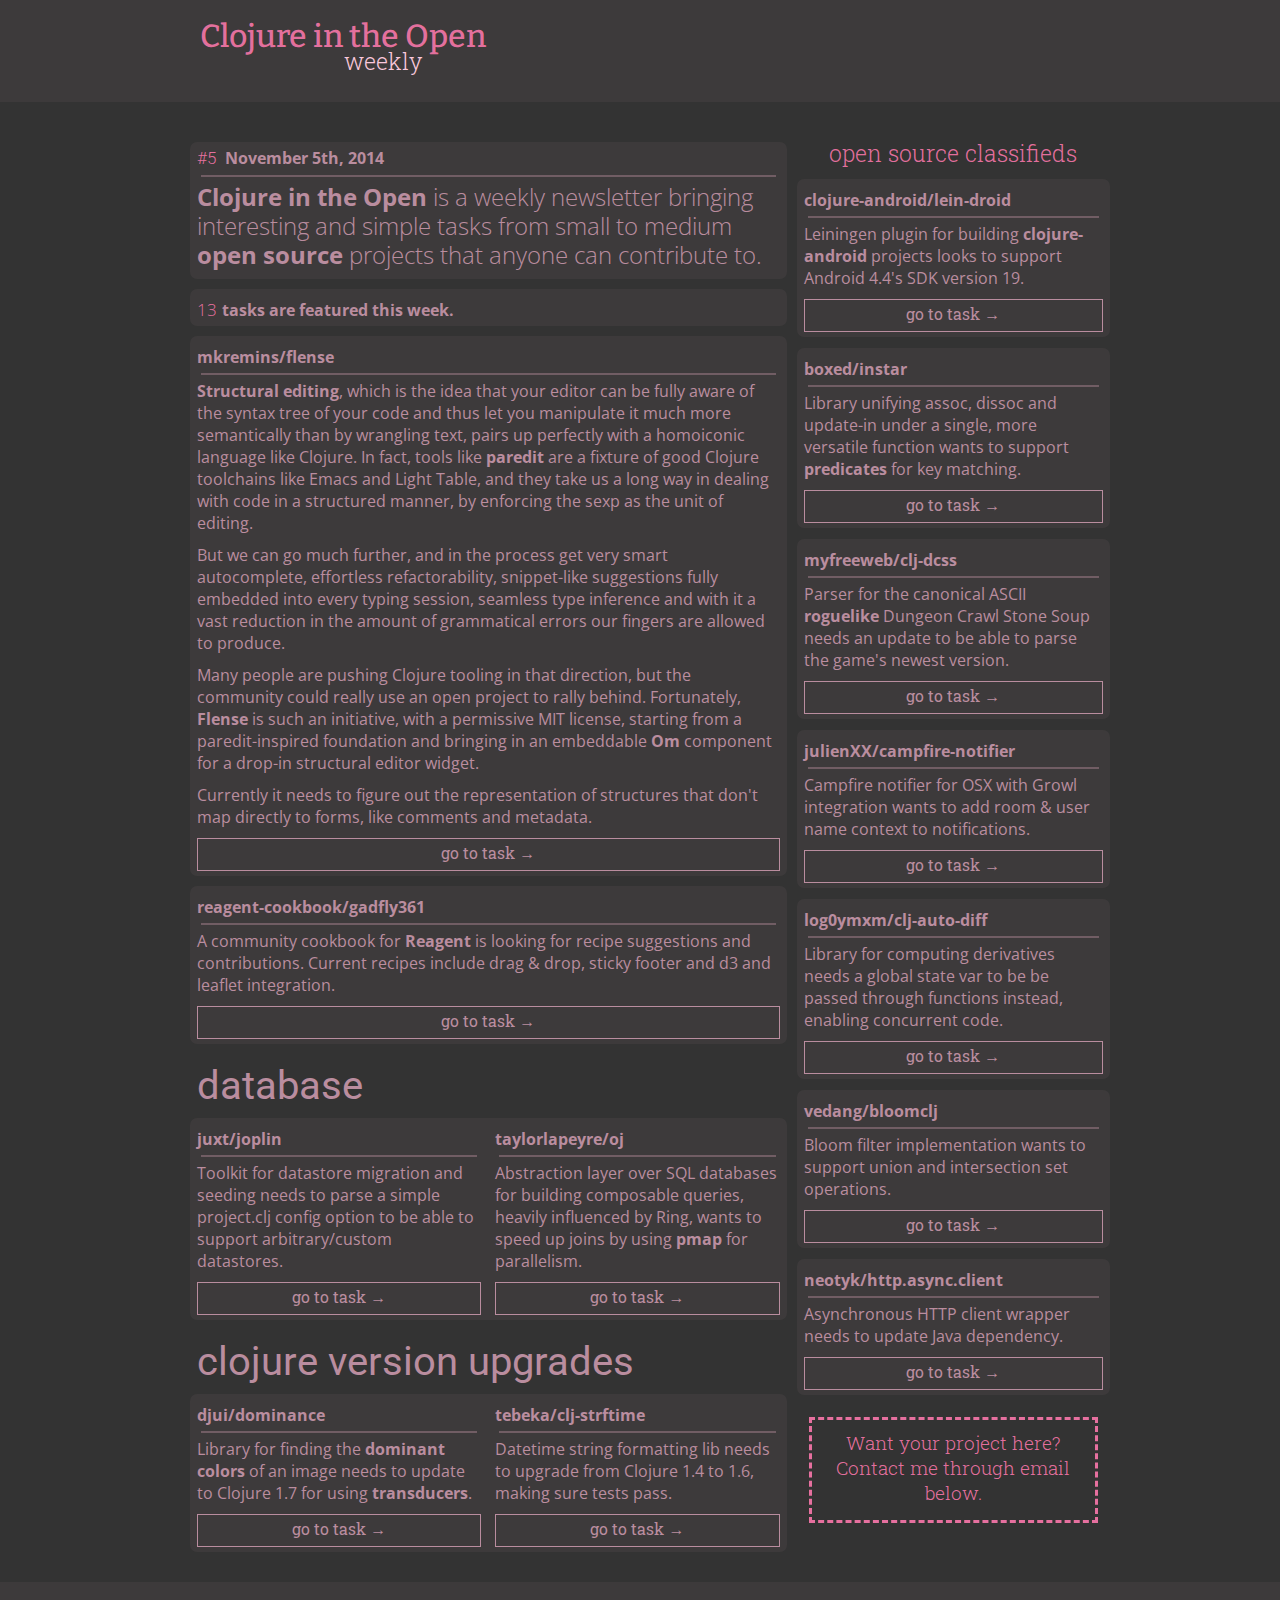
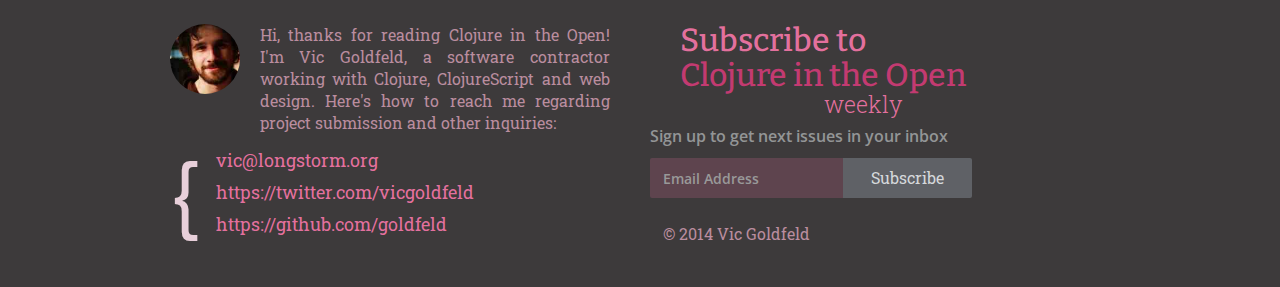
<file: weekly/cito/5/index.html>
<!DOCTYPE html>
<!-- saved from url=(0023)http://localhost:3000/5 -->
<html data-wf-page="543293d450bc361265fc37d3" data-wf-site="542f1b15fcacab585b73924a" class="w-mod-js w-mod-no-touch w-mod-video w-mod-no-ios wf-bitter-i4-active wf-ptsans-i4-active wf-ptsans-n7-active wf-ptsans-i7-active wf-inconsolata-n4-active wf-inconsolata-i4-active wf-inconsolata-n7-active wf-inconsolata-i7-active wf-roboto-n3-active wf-roboto-n4-active wf-roboto-n5-active wf-robotocondensed-n3-active wf-robotocondensed-n4-active wf-robotocondensed-n7-active wf-robotoslab-n3-active wf-robotoslab-n4-active wf-robotoslab-n7-active wf-arbutusslab-n4-active wf-opensans-n3-active wf-opensans-i3-active wf-opensans-n4-active wf-opensans-i4-active wf-opensans-n6-active wf-opensans-i6-active wf-opensans-n7-active wf-opensans-i7-active wf-opensans-n8-active wf-opensans-i8-active wf-bitter-n4-active wf-bitter-n7-active wf-ptsans-n4-active wf-active"><head><meta http-equiv="Content-Type" content="text/html; charset=UTF-8">
  <meta charset="utf-8">
  <title>Clojure in the Open - Simple tasks from open source projects</title>
  <meta content="Clojure in the Open is a weekly newsletter designed to feature simple tasks from small to medium open source projects." name="description">
  <meta content="clj cljs clojure open source collaboration contribution contributing project projects simple task tasks " name="keywords">
  <meta content="width=device-width, initial-scale=1" name="viewport">
  <meta content="Webflow" name="generator">
  <link href="./cito_files/normalize.css" type="text/css" rel="stylesheet">
  <link href="./cito_files/webflow.css" type="text/css" rel="stylesheet">
  <link href="./cito_files/cito.webflow.css" type="text/css" rel="stylesheet">
  <script src="./cito_files/ga.js"></script><script src="./cito_files/webfont.js"></script>
  <link rel="stylesheet" href="http://fonts.googleapis.com/css?family=Open+Sans:300,300italic,400,400italic,600,600italic,700,700italic,800,800italic%7CBitter:400,700,400italic%7CPT+Sans:400,400italic,700,700italic%7CInconsolata:400,400italic,700,700italic%7CRoboto:300,regular,500%7CRoboto+Condensed:300,regular,700%7CRoboto+Slab:300,regular,700%7CArbutus+Slab:regular"><script>
    WebFont.load({
      google: {
        families: ["Open Sans:300,300italic,400,400italic,600,600italic,700,700italic,800,800italic","Bitter:400,700,400italic","PT Sans:400,400italic,700,700italic","Inconsolata:400,400italic,700,700italic","Roboto:300,regular,500","Roboto Condensed:300,regular,700","Roboto Slab:300,regular,700","Arbutus Slab:regular"]
      }
    });
  </script>
  <script src="./cito_files/modernizr.js" type="text/javascript"></script>
  <link href="http://localhost:3000/images/New%20icon.ico" type="image/x-icon" rel="shortcut icon">
  <link href="http://localhost:3000/images/metric-webclip.png" rel="apple-touch-icon">
  <script type="text/javascript">
    var _gaq = _gaq || [];
    _gaq.push(['_setAccount', 'UA-55436064-1'], ['_trackPageview']);
    (function() {
      var ga = document.createElement('script');
      ga.src = ('https:' == document.location.protocol ? 'https://ssl' : 'http://www') + '.google-analytics.com/ga.js';
      var s = document.getElementsByTagName('script')[0]; s.parentNode.insertBefore(ga, s);
    })();
  </script>
</head>
<body>
  <div class="cito-header">
    <div data-contain="1" data-duration="400" data-animation="default" data-collapse="medium" class="w-nav cito-navbar">
      <div class="w-container">
        <a href="http://localhost:3000/5#" class="w-nav-brand">
          </a><div class="w-clearfix title-wrapper">
            <div class="logo-text">Clojure in the Open</div>
            <div class="weekly-subtitle">weekly</div>
          </div>
        
      </div>
    <div class="w-nav-overlay" data-wf-ignore=""></div></div>
  </div>
  <div class="cito-main">
    <div class="w-row">
      <div class="w-col w-col-8 show-column">
        <div class="main-segment">
          <div id="issue-no" class="tasks-this-week-n">#5</div>
          <div class="issue-date">November 5th, 2014</div>
          <div class="w-container source-show-line-w">
            <div class="source-show-line"></div>
          </div>
          <p class="task-para intro-para"><strong>Clojure in the Open</strong> is a weekly newsletter bringing interesting and simple tasks from small to medium <strong>open source</strong> projects that anyone can contribute to.</p>
        </div>
        <div class="main-segment">
          <div class="task-header"><span id="task-n" class="tasks-this-week-n">13</span>&nbsp;tasks are featured this week.</div>
        </div>
        <div class="main-segment content-segment"><div class="task-inner">
              <div class="task-header">mkremins/flense</div>
              <div class="w-container source-show-line-w">
                <div class="source-show-line"></div>
              </div>
              <p class="task-para"></p><p><strong>Structural editing</strong>, which is the idea that your editor can be fully aware of the syntax tree of your code and thus let you manipulate it much more semantically than by wrangling text, pairs up perfectly with a homoiconic language like Clojure. In fact, tools like <strong>paredit</strong> are a fixture of good Clojure toolchains like Emacs and Light Table, and they take us a long way in dealing with code in a structured manner, by enforcing the sexp as the unit of editing.</p><p></p><p class="task-para"></p><p>But we can go much further, and in the process get very smart autocomplete, effortless refactorability, snippet-like suggestions fully embedded into every typing session, seamless type inference and with it a vast reduction in the amount of grammatical errors our fingers are allowed to produce.</p><p></p><p class="task-para"></p><p>Many people are pushing Clojure tooling in that direction, but the community could really use an open project to rally behind. Fortunately, <strong>Flense</strong> is such an initiative, with a permissive MIT license, starting from a paredit-inspired foundation and bringing in an embeddable <strong>Om</strong> component for a drop-in structural editor widget.</p><p></p><p class="task-para"></p><p>Currently it needs to figure out the representation of structures that don't map directly to forms, like comments and metadata.</p><p></p>
              <div onclick="window.location = &#39;https://github.com/mkremins/flense/issues/38&#39;" style="cursor: pointer;" class="go-to-task">
                <div class="go-to-task-text">go to task&nbsp;→</div>
              </div>
              
              </div></div><div class="main-segment content-segment"><div class="task-inner">
              <div class="task-header">reagent-cookbook/gadfly361</div>
              <div class="w-container source-show-line-w">
                <div class="source-show-line"></div>
              </div>
              <p class="task-para"></p><p>A community cookbook for <strong>Reagent</strong> is looking for recipe suggestions and contributions. Current recipes include drag &amp; drop, sticky footer and d3 and leaflet integration.</p><p></p>
              <div onclick="window.location = &#39;https://github.com/gadfly361/reagent-cookbook/issues/1&#39;" style="cursor: pointer;" class="go-to-task">
                <div class="go-to-task-text">go to task&nbsp;→</div>
              </div>
              
              </div></div><div class="main-segment-title main-segment content-segment"><h1 class="close-subtitle-heading">database</h1></div><div class="main-segment main-segment-pair content-segment"><div class="w-row">
            <div class="w-col w-col-6">
              <div class="task-container-half task-container-first-half"><div class="task-inner">
              <div class="task-header">juxt/joplin</div>
              <div class="w-container source-show-line-w">
                <div class="source-show-line"></div>
              </div>
              <p class="task-para"></p><p>Toolkit for datastore migration and seeding needs to parse a simple project.clj config option to be able to support arbitrary/custom datastores.</p><p></p>
              <div onclick="window.location = &#39;https://github.com/juxt/joplin/issues/9&#39;" style="cursor: pointer;" class="go-to-task">
                <div class="go-to-task-text">go to task&nbsp;→</div>
              </div>
              
              </div></div>
            </div>
            <div class="w-col w-col-6">
              <div class="task-container-half task-container-second-half"><div class="task-inner">
              <div class="task-header">taylorlapeyre/oj</div>
              <div class="w-container source-show-line-w">
                <div class="source-show-line"></div>
              </div>
              <p class="task-para"></p><p>Abstraction layer over SQL databases for building composable queries, heavily influenced by Ring, wants to speed up joins by using <strong>pmap</strong> for parallelism.</p><p></p>
              <div onclick="window.location = &#39;https://github.com/taylorlapeyre/oj/issues/3&#39;" style="cursor: pointer;" class="go-to-task">
                <div class="go-to-task-text">go to task&nbsp;→</div>
              </div>
              
              </div></div>
            </div>
          </div></div><div class="main-segment-title main-segment content-segment"><h1 class="close-subtitle-heading">clojure version upgrades</h1></div><div class="main-segment main-segment-pair content-segment"><div class="w-row">
            <div class="w-col w-col-6">
              <div class="task-container-half task-container-first-half"><div class="task-inner">
              <div class="task-header">djui/dominance</div>
              <div class="w-container source-show-line-w">
                <div class="source-show-line"></div>
              </div>
              <p class="task-para"></p><p>Library for finding the <strong>dominant colors</strong> of an image needs to update to Clojure 1.7 for using <strong>transducers</strong>.</p><p></p>
              <div onclick="window.location = &#39;https://github.com/djui/dominance/issues/1&#39;" style="cursor: pointer;" class="go-to-task">
                <div class="go-to-task-text">go to task&nbsp;→</div>
              </div>
              
              </div></div>
            </div>
            <div class="w-col w-col-6">
              <div class="task-container-half task-container-second-half"><div class="task-inner">
              <div class="task-header">tebeka/clj-strftime</div>
              <div class="w-container source-show-line-w">
                <div class="source-show-line"></div>
              </div>
              <p class="task-para"></p><p>Datetime string formatting lib needs to upgrade from Clojure 1.4 to 1.6, making sure tests pass.</p><p></p>
              <div onclick="window.location = &#39;https://github.com/tebeka/clj-strftime/issues/1&#39;" style="cursor: pointer;" class="go-to-task">
                <div class="go-to-task-text">go to task&nbsp;→</div>
              </div>

              
              </div></div>
            </div>
          </div></div>
      </div>
      <div class="w-col w-col-4 feed-column">
        <div class="w-container classifieds">
          <div class="show-label"><span class="classifieds-header">open source classifieds</span>
          </div>
          <ul id="side-tasks" class="w-list-unstyled source-show-list left-list">
            <li class="task-container"><div class="task-inner">
              <div class="task-header">clojure-android/lein-droid</div>
              <div class="w-container source-show-line-w">
                <div class="source-show-line"></div>
              </div>
              <p class="task-para"></p><p>Leiningen plugin for building <strong>clojure-android</strong> projects looks to support Android 4.4's SDK version 19.</p><p></p>
              <div onclick="window.location = &#39;https://github.com/clojure-android/lein-droid/issues/104&#39;" style="cursor: pointer;" class="go-to-task">
                <div class="go-to-task-text">go to task&nbsp;→</div>
              </div>
              
              </div></li><li class="task-container"><div class="task-inner">
              <div class="task-header">boxed/instar</div>
              <div class="w-container source-show-line-w">
                <div class="source-show-line"></div>
              </div>
              <p class="task-para"></p><p>Library unifying assoc, dissoc and update-in under a single, more versatile function wants to support <strong>predicates</strong> for key matching.</p><p></p>
              <div onclick="window.location = &#39;https://github.com/boxed/instar/issues/4&#39;" style="cursor: pointer;" class="go-to-task">
                <div class="go-to-task-text">go to task&nbsp;→</div>
              </div>
              
              </div></li><li class="task-container"><div class="task-inner">
              <div class="task-header">myfreeweb/clj-dcss</div>
              <div class="w-container source-show-line-w">
                <div class="source-show-line"></div>
              </div>
              <p class="task-para"></p><p>Parser for the canonical ASCII <strong>roguelike</strong> Dungeon Crawl Stone Soup needs an update to be able to parse the game's newest version.</p><p></p>
              <div onclick="window.location = &#39;https://github.com/myfreeweb/clj-dcss/issues/1&#39;" style="cursor: pointer;" class="go-to-task">
                <div class="go-to-task-text">go to task&nbsp;→</div>
              </div>
              
              </div></li><li class="task-container"><div class="task-inner">
              <div class="task-header">julienXX/campfire-notifier</div>
              <div class="w-container source-show-line-w">
                <div class="source-show-line"></div>
              </div>
              <p class="task-para"></p><p>Campfire notifier for OSX with Growl integration wants to add room &amp; user name context to notifications.</p><p></p>
              <div onclick="window.location = &#39;https://github.com/julienXX/campfire-notifier/issues/2&#39;" style="cursor: pointer;" class="go-to-task">
                <div class="go-to-task-text">go to task&nbsp;→</div>
              </div>
              
              </div></li><li class="task-container"><div class="task-inner">
              <div class="task-header">log0ymxm/clj-auto-diff</div>
              <div class="w-container source-show-line-w">
                <div class="source-show-line"></div>
              </div>
              <p class="task-para"></p><p>Library for computing derivatives needs a global state var to be be passed through functions instead, enabling concurrent code.</p><p></p>
              <div onclick="window.location = &#39;https://github.com/log0ymxm/clj-auto-diff/issues/2&#39;" style="cursor: pointer;" class="go-to-task">
                <div class="go-to-task-text">go to task&nbsp;→</div>
              </div>
              
              </div></li><li class="task-container"><div class="task-inner">
              <div class="task-header">vedang/bloomclj</div>
              <div class="w-container source-show-line-w">
                <div class="source-show-line"></div>
              </div>
              <p class="task-para"></p><p>Bloom filter implementation wants to support union and intersection set operations.</p><p></p>
              <div onclick="window.location = &#39;https://github.com/vedang/bloomclj/issues/2&#39;" style="cursor: pointer;" class="go-to-task">
                <div class="go-to-task-text">go to task&nbsp;→</div>
              </div>
              
              </div></li><li class="task-container"><div class="task-inner">
              <div class="task-header">neotyk/http.async.client</div>
              <div class="w-container source-show-line-w">
                <div class="source-show-line"></div>
              </div>
              <p class="task-para"></p><p>Asynchronous HTTP client wrapper needs to update Java dependency.</p><p></p>
              <div onclick="window.location = &#39;https://github.com/neotyk/http.async.client/issues/54&#39;" style="cursor: pointer;" class="go-to-task">
                <div class="go-to-task-text">go to task&nbsp;→</div>
              </div>
              
              </div></li><li class="task-container shout-out-box">
              <div style="margin-top: 0px;" class="shout-out-text your-project">Want your project here? Contact me through email below.</div>
            </li>
            
            
            
            
            
            
            
            
            
            
          </ul>
        </div>
      </div>
    </div>
  </div>
  <div data-infinite="1" data-duration="500" data-animation="slide" class="w-slider slider">
    <div class="w-slider-mask">
      <div class="w-slide slide _1">
        <div class="w-container"></div>
      </div>
      <div class="w-slide slide _2">
        <div class="w-container"></div>
      </div>
      <div class="w-slide slide _3">
        <div class="w-container"></div>
      </div>
    </div>
    <div class="w-slider-arrow-left">
      <div class="w-icon-slider-left"></div>
    </div>
    <div class="w-slider-arrow-right">
      <div class="w-icon-slider-right"></div>
    </div>
    <div class="w-slider-nav w-round"></div>
  </div>
  <div class="section footer">
    <div class="w-container">
      <div class="w-row">
        <div class="w-col w-col-6">
          <div class="w-row">
            <div class="w-col w-col-2"><img alt="543249280282e4a60a036059_cito-profile-pic.jpg" src="./cito_files/cito-profile-pic.jpg" class="person">
            </div>
            <div class="w-col w-col-10">
              <div class="contact-info about-me">Hi, thanks for reading Clojure in the Open! I'm&nbsp;Vic Goldfeld, a software contractor working with Clojure, ClojureScript and web design. Here's how to reach me regarding project submission and other inquiries:</div>
            </div>
          </div>
          <div class="w-clearfix contact-block">
            <div class="source-show-grouper">{</div>
            <ul class="w-list-unstyled source-show-list source-show-nest">
              <li data-ix="new-interaction" class="contact-item-outer"><a href="mailto:vic@longstorm.org?subject=Clojure%20in%20the%20Open" class="task-project-link contact-info">vic@longstorm.org</a>
              </li>
              <li data-ix="new-interaction" class="contact-item-outer"><a href="https://twitter.com/vicgoldfeld" class="task-project-link contact-info">https://twitter.com/vicgoldfeld</a>
              </li>
              <li data-ix="new-interaction" class="contact-item-outer"><a href="https://github.com/goldfeld" class="task-project-link contact-info">https://github.com/goldfeld</a>
              </li>
            </ul>
          </div>
        </div>
        <div class="w-col w-col-6">
          <div class="w-clearfix title-wrapper footer-title-wrapper">
            <div class="logo-text footer">Subscribe to</div>
            <div class="logo-text footer-logo">Clojure in the Open</div>
            <div class="weekly-subtitle footer-logo">weekly</div>
          </div>
          <div class="footer-slogan">Sign up to get next issues in your inbox</div>
          <div class="w-form newsletter-form">
            <form action="http://leakmap.us9.list-manage.com/subscribe/post?u=51575f69926036c55430eaac3&amp;id=db0ae77894" data-name="Newsletter" name="wf-form-newsletter" id="wf-form-newsletter" class="w-clearfix">
              <input required="required" data-name="Email" name="email" placeholder="Email Address" type="email" id="email" class="w-input newsletter-field">
              <input wait="Wait..." data-wait="Wait..." value="Subscribe" type="submit" class="w-button newsletter-button">
            </form>
            <div class="w-form-done success-message">
              <p>Thank you! You’ll receive an email shortly.</p>
            </div>
            <div class="w-form-fail">
              <p>Oops! Something went wrong while submitting the form :(</p>
            </div>
          </div>
          <div class="contact-info">© 2014 Vic Goldfeld</div>
        </div>
      </div>
    </div>
  </div>
  <script src="./cito_files/jquery.min.js" type="text/javascript"></script>
  <script src="./cito_files/webflow.js" type="text/javascript"></script>
  <!--[if lte IE 9]><script src="https://cdnjs.cloudflare.com/ajax/libs/placeholders/3.0.2/placeholders.min.js"></script><![endif]-->


</body></html>
</file>
<file: weekly/cito/5/cito_files/webflow.css>
@font-face {
  font-family: 'webflow-icons';
  src: url([data-uri]) format('truetype'), url([data-uri]) format('woff');
  font-weight: normal;
  font-style: normal;
}
[class^="w-icon-"],
[class*=" w-icon-"] {
  font-family: 'webflow-icons';
  speak: none;
  font-style: normal;
  font-weight: normal;
  font-variant: normal;
  text-transform: none;
  line-height: 1;
  -webkit-font-smoothing: antialiased;
  -moz-osx-font-smoothing: grayscale;
}
.w-icon-slider-right:before {
  content: "\e600";
}
.w-icon-slider-left:before {
  content: "\e601";
}
.w-icon-nav-menu:before {
  content: "\e602";
}
.w-icon-arrow-down:before,
.w-icon-dropdown-toggle:before {
  content: "\e603";
}
* {
  -webkit-box-sizing: border-box;
  -moz-box-sizing: border-box;
  box-sizing: border-box;
}
html {
  height: 100%;
}
body {
  margin: 0;
  min-height: 100%;
  background-color: #fff;
  color: #333;
}
img {
  max-width: 100%;
  vertical-align: middle;
  display: inline-block;
}
html.w-mod-touch * {
  background-attachment: scroll !important;
}
a:focus {
  outline: 0;
}
.w-block {
  display: block;
}
.w-inline-block {
  max-width: 100%;
  display: inline-block;
}
.w-clearfix:before,
.w-clearfix:after {
  content: " ";
  display: table;
}
.w-clearfix:after {
  clear: both;
}
.w-hidden {
  display: none;
}
html[w-dynpage] [w-cloak] {
  color: transparent !important;
}
h1,
h2,
h3,
h4,
h5,
h6 {
  margin: 0;
}
p {
  margin: 0;
}
blockquote {
  margin: 0;
}
ul,
ol {
  margin-top: 0;
  margin-bottom: 0;
}
.w-list-unstyled {
  padding-left: 0;
  list-style: none;
}
.w-embed:before,
.w-embed:after {
  content: " ";
  display: table;
}
.w-embed:after {
  clear: both;
}
.w-video {
  width: 100%;
  position: relative;
  padding: 0;
}
.w-video iframe,
.w-video object,
.w-video embed {
  position: absolute;
  top: 0;
  left: 0;
  width: 100%;
  height: 100%;
}
fieldset {
  padding: 0;
  margin: 0;
  border: 0;
}
button,
html input[type="button"],
input[type="reset"],
input[type="submit"] {
  cursor: pointer;
  -webkit-appearance: button;
}
.w-form {
  margin: 0 0 15px;
}
.w-form-done {
  display: none;
  padding: 10px;
  background-color: #dddddd;
}
.w-form-fail {
  display: none;
  margin-top: 10px;
  padding: 10px;
  background-color: #ffdede;
}
label {
  display: block;
  margin-bottom: 5px;
  font-weight: bold;
}
.w-input,
.w-select {
  display: block;
  width: 100%;
  height: 38px;
  padding: 8px 12px;
  margin-bottom: 10px;
  font-size: 14px;
  line-height: 1.428571429;
  color: #555555;
  vertical-align: middle;
  background-color: #ffffff;
  border: 1px solid #cccccc;
}
.w-input:-moz-placeholder,
.w-select:-moz-placeholder {
  color: #999999;
}
.w-input::-moz-placeholder,
.w-select::-moz-placeholder {
  color: #999999;
  opacity: 1;
}
.w-input:-ms-input-placeholder,
.w-select:-ms-input-placeholder {
  color: #999999;
}
.w-input::-webkit-input-placeholder,
.w-select::-webkit-input-placeholder {
  color: #999999;
}
.w-input:focus,
.w-select:focus {
  border-color: rgba(82, 168, 236, 0.8);
  outline: 0;
}
.w-input[disabled],
.w-select[disabled],
.w-input[readonly],
.w-select[readonly],
fieldset[disabled] .w-input,
fieldset[disabled] .w-select {
  cursor: not-allowed;
  background-color: #eeeeee;
}
textarea.w-input,
textarea.w-select {
  height: auto;
}
.w-select[multiple] {
  height: auto;
}
.w-button {
  display: inline-block;
  padding: 12px;
  background-color: black;
  color: white;
  border: 0;
  line-height: inherit;
}
.w-form-label {
  display: inline-block;
  cursor: pointer;
  font-weight: normal;
  margin-bottom: 0px;
}
.w-checkbox,
.w-radio {
  display: block;
  margin-bottom: 5px;
  padding-left: 20px;
}
.w-checkbox:before,
.w-radio:before,
.w-checkbox:after,
.w-radio:after {
  content: " ";
  display: table;
}
.w-checkbox:after,
.w-radio:after {
  clear: both;
}
.w-checkbox-input,
.w-radio-input {
  margin: 4px 0 0;
  margin-top: 1px \9;
  line-height: normal;
  float: left;
  margin-left: -20px;
}
.w-radio-input {
  margin-top: 3px;
}
.w-container {
  margin-left: auto;
  margin-right: auto;
  max-width: 940px;
}
.w-container:before,
.w-container:after {
  content: " ";
  display: table;
}
.w-container:after {
  clear: both;
}
.w-container .w-row {
  margin-left: -10px;
  margin-right: -10px;
}
.w-row:before,
.w-row:after {
  content: " ";
  display: table;
}
.w-row:after {
  clear: both;
}
.w-row .w-row {
  margin-left: 0;
  margin-right: 0;
}
.w-col {
  position: relative;
  float: left;
  width: 100%;
  min-height: 1px;
  padding-left: 10px;
  padding-right: 10px;
}
.w-col .w-col {
  padding-left: 0;
  padding-right: 0;
}
.w-col-1 {
  width: 8.33333333%;
}
.w-col-2 {
  width: 16.66666667%;
}
.w-col-3 {
  width: 25%;
}
.w-col-4 {
  width: 33.33333333%;
}
.w-col-5 {
  width: 41.66666667%;
}
.w-col-6 {
  width: 50%;
}
.w-col-7 {
  width: 58.33333333%;
}
.w-col-8 {
  width: 66.66666667%;
}
.w-col-9 {
  width: 75%;
}
.w-col-10 {
  width: 83.33333333%;
}
.w-col-11 {
  width: 91.66666667%;
}
.w-col-12 {
  width: 100%;
}
.w-col-push-1 {
  left: 8.33333333%;
}
.w-col-push-2 {
  left: 16.66666667%;
}
.w-col-push-3 {
  left: 25%;
}
.w-col-push-4 {
  left: 33.33333333%;
}
.w-col-push-5 {
  left: 41.66666667%;
}
.w-col-push-6 {
  left: 50%;
}
.w-col-push-7 {
  left: 58.33333333%;
}
.w-col-push-8 {
  left: 66.66666667%;
}
.w-col-push-9 {
  left: 75%;
}
.w-col-push-10 {
  left: 83.33333333%;
}
.w-col-push-11 {
  left: 91.66666667%;
}
.w-col-pull-1 {
  right: 8.33333333%;
}
.w-col-pull-2 {
  right: 16.66666667%;
}
.w-col-pull-3 {
  right: 25%;
}
.w-col-pull-4 {
  right: 33.33333333%;
}
.w-col-pull-5 {
  right: 41.66666667%;
}
.w-col-pull-6 {
  right: 50%;
}
.w-col-pull-7 {
  right: 58.33333333%;
}
.w-col-pull-8 {
  right: 66.66666667%;
}
.w-col-pull-9 {
  right: 75%;
}
.w-col-pull-10 {
  right: 83.33333333%;
}
.w-col-pull-11 {
  right: 91.66666667%;
}
.w-col-offset-1 {
  margin-left: 8.33333333%;
}
.w-col-offset-2 {
  margin-left: 16.66666667%;
}
.w-col-offset-3 {
  margin-left: 25%;
}
.w-col-offset-4 {
  margin-left: 33.33333333%;
}
.w-col-offset-5 {
  margin-left: 41.66666667%;
}
.w-col-offset-6 {
  margin-left: 50%;
}
.w-col-offset-7 {
  margin-left: 58.33333333%;
}
.w-col-offset-8 {
  margin-left: 66.66666667%;
}
.w-col-offset-9 {
  margin-left: 75%;
}
.w-col-offset-10 {
  margin-left: 83.33333333%;
}
.w-col-offset-11 {
  margin-left: 91.66666667%;
}
.w-hidden-main {
  display: none !important;
}
@media screen and (max-width: 991px) {
  .w-container {
    max-width: 728px;
  }
  .w-hidden-main {
    display: inherit !important;
  }
  .w-hidden-medium {
    display: none !important;
  }
  .w-col-medium-1 {
    width: 8.33333333%;
  }
  .w-col-medium-2 {
    width: 16.66666667%;
  }
  .w-col-medium-3 {
    width: 25%;
  }
  .w-col-medium-4 {
    width: 33.33333333%;
  }
  .w-col-medium-5 {
    width: 41.66666667%;
  }
  .w-col-medium-6 {
    width: 50%;
  }
  .w-col-medium-7 {
    width: 58.33333333%;
  }
  .w-col-medium-8 {
    width: 66.66666667%;
  }
  .w-col-medium-9 {
    width: 75%;
  }
  .w-col-medium-10 {
    width: 83.33333333%;
  }
  .w-col-medium-11 {
    width: 91.66666667%;
  }
  .w-col-medium-12 {
    width: 100%;
  }
  .w-col-medium-push-1 {
    left: 8.33333333%;
  }
  .w-col-medium-push-2 {
    left: 16.66666667%;
  }
  .w-col-medium-push-3 {
    left: 25%;
  }
  .w-col-medium-push-4 {
    left: 33.33333333%;
  }
  .w-col-medium-push-5 {
    left: 41.66666667%;
  }
  .w-col-medium-push-6 {
    left: 50%;
  }
  .w-col-medium-push-7 {
    left: 58.33333333%;
  }
  .w-col-medium-push-8 {
    left: 66.66666667%;
  }
  .w-col-medium-push-9 {
    left: 75%;
  }
  .w-col-medium-push-10 {
    left: 83.33333333%;
  }
  .w-col-medium-push-11 {
    left: 91.66666667%;
  }
  .w-col-medium-pull-1 {
    right: 8.33333333%;
  }
  .w-col-medium-pull-2 {
    right: 16.66666667%;
  }
  .w-col-medium-pull-3 {
    right: 25%;
  }
  .w-col-medium-pull-4 {
    right: 33.33333333%;
  }
  .w-col-medium-pull-5 {
    right: 41.66666667%;
  }
  .w-col-medium-pull-6 {
    right: 50%;
  }
  .w-col-medium-pull-7 {
    right: 58.33333333%;
  }
  .w-col-medium-pull-8 {
    right: 66.66666667%;
  }
  .w-col-medium-pull-9 {
    right: 75%;
  }
  .w-col-medium-pull-10 {
    right: 83.33333333%;
  }
  .w-col-medium-pull-11 {
    right: 91.66666667%;
  }
  .w-col-medium-offset-1 {
    margin-left: 8.33333333%;
  }
  .w-col-medium-offset-2 {
    margin-left: 16.66666667%;
  }
  .w-col-medium-offset-3 {
    margin-left: 25%;
  }
  .w-col-medium-offset-4 {
    margin-left: 33.33333333%;
  }
  .w-col-medium-offset-5 {
    margin-left: 41.66666667%;
  }
  .w-col-medium-offset-6 {
    margin-left: 50%;
  }
  .w-col-medium-offset-7 {
    margin-left: 58.33333333%;
  }
  .w-col-medium-offset-8 {
    margin-left: 66.66666667%;
  }
  .w-col-medium-offset-9 {
    margin-left: 75%;
  }
  .w-col-medium-offset-10 {
    margin-left: 83.33333333%;
  }
  .w-col-medium-offset-11 {
    margin-left: 91.66666667%;
  }
  .w-col-stack {
    width: 100%;
    left: auto;
    right: auto;
  }
}
@media screen and (max-width: 767px) {
  .w-hidden-main {
    display: inherit !important;
  }
  .w-hidden-medium {
    display: inherit !important;
  }
  .w-hidden-small {
    display: none !important;
  }
  .w-row,
  .w-container .w-row {
    margin-left: 0;
    margin-right: 0;
  }
  .w-col {
    width: 100%;
    left: auto;
    right: auto;
  }
  .w-col-small-1 {
    width: 8.33333333%;
  }
  .w-col-small-2 {
    width: 16.66666667%;
  }
  .w-col-small-3 {
    width: 25%;
  }
  .w-col-small-4 {
    width: 33.33333333%;
  }
  .w-col-small-5 {
    width: 41.66666667%;
  }
  .w-col-small-6 {
    width: 50%;
  }
  .w-col-small-7 {
    width: 58.33333333%;
  }
  .w-col-small-8 {
    width: 66.66666667%;
  }
  .w-col-small-9 {
    width: 75%;
  }
  .w-col-small-10 {
    width: 83.33333333%;
  }
  .w-col-small-11 {
    width: 91.66666667%;
  }
  .w-col-small-12 {
    width: 100%;
  }
  .w-col-small-push-1 {
    left: 8.33333333%;
  }
  .w-col-small-push-2 {
    left: 16.66666667%;
  }
  .w-col-small-push-3 {
    left: 25%;
  }
  .w-col-small-push-4 {
    left: 33.33333333%;
  }
  .w-col-small-push-5 {
    left: 41.66666667%;
  }
  .w-col-small-push-6 {
    left: 50%;
  }
  .w-col-small-push-7 {
    left: 58.33333333%;
  }
  .w-col-small-push-8 {
    left: 66.66666667%;
  }
  .w-col-small-push-9 {
    left: 75%;
  }
  .w-col-small-push-10 {
    left: 83.33333333%;
  }
  .w-col-small-push-11 {
    left: 91.66666667%;
  }
  .w-col-small-pull-1 {
    right: 8.33333333%;
  }
  .w-col-small-pull-2 {
    right: 16.66666667%;
  }
  .w-col-small-pull-3 {
    right: 25%;
  }
  .w-col-small-pull-4 {
    right: 33.33333333%;
  }
  .w-col-small-pull-5 {
    right: 41.66666667%;
  }
  .w-col-small-pull-6 {
    right: 50%;
  }
  .w-col-small-pull-7 {
    right: 58.33333333%;
  }
  .w-col-small-pull-8 {
    right: 66.66666667%;
  }
  .w-col-small-pull-9 {
    right: 75%;
  }
  .w-col-small-pull-10 {
    right: 83.33333333%;
  }
  .w-col-small-pull-11 {
    right: 91.66666667%;
  }
  .w-col-small-offset-1 {
    margin-left: 8.33333333%;
  }
  .w-col-small-offset-2 {
    margin-left: 16.66666667%;
  }
  .w-col-small-offset-3 {
    margin-left: 25%;
  }
  .w-col-small-offset-4 {
    margin-left: 33.33333333%;
  }
  .w-col-small-offset-5 {
    margin-left: 41.66666667%;
  }
  .w-col-small-offset-6 {
    margin-left: 50%;
  }
  .w-col-small-offset-7 {
    margin-left: 58.33333333%;
  }
  .w-col-small-offset-8 {
    margin-left: 66.66666667%;
  }
  .w-col-small-offset-9 {
    margin-left: 75%;
  }
  .w-col-small-offset-10 {
    margin-left: 83.33333333%;
  }
  .w-col-small-offset-11 {
    margin-left: 91.66666667%;
  }
}
@media screen and (max-width: 479px) {
  .w-container {
    max-width: none;
  }
  .w-hidden-main {
    display: inherit !important;
  }
  .w-hidden-medium {
    display: inherit !important;
  }
  .w-hidden-small {
    display: inherit !important;
  }
  .w-hidden-tiny {
    display: none !important;
  }
  .w-col {
    width: 100%;
  }
  .w-col-tiny-1 {
    width: 8.33333333%;
  }
  .w-col-tiny-2 {
    width: 16.66666667%;
  }
  .w-col-tiny-3 {
    width: 25%;
  }
  .w-col-tiny-4 {
    width: 33.33333333%;
  }
  .w-col-tiny-5 {
    width: 41.66666667%;
  }
  .w-col-tiny-6 {
    width: 50%;
  }
  .w-col-tiny-7 {
    width: 58.33333333%;
  }
  .w-col-tiny-8 {
    width: 66.66666667%;
  }
  .w-col-tiny-9 {
    width: 75%;
  }
  .w-col-tiny-10 {
    width: 83.33333333%;
  }
  .w-col-tiny-11 {
    width: 91.66666667%;
  }
  .w-col-tiny-12 {
    width: 100%;
  }
  .w-col-tiny-push-1 {
    left: 8.33333333%;
  }
  .w-col-tiny-push-2 {
    left: 16.66666667%;
  }
  .w-col-tiny-push-3 {
    left: 25%;
  }
  .w-col-tiny-push-4 {
    left: 33.33333333%;
  }
  .w-col-tiny-push-5 {
    left: 41.66666667%;
  }
  .w-col-tiny-push-6 {
    left: 50%;
  }
  .w-col-tiny-push-7 {
    left: 58.33333333%;
  }
  .w-col-tiny-push-8 {
    left: 66.66666667%;
  }
  .w-col-tiny-push-9 {
    left: 75%;
  }
  .w-col-tiny-push-10 {
    left: 83.33333333%;
  }
  .w-col-tiny-push-11 {
    left: 91.66666667%;
  }
  .w-col-tiny-pull-1 {
    right: 8.33333333%;
  }
  .w-col-tiny-pull-2 {
    right: 16.66666667%;
  }
  .w-col-tiny-pull-3 {
    right: 25%;
  }
  .w-col-tiny-pull-4 {
    right: 33.33333333%;
  }
  .w-col-tiny-pull-5 {
    right: 41.66666667%;
  }
  .w-col-tiny-pull-6 {
    right: 50%;
  }
  .w-col-tiny-pull-7 {
    right: 58.33333333%;
  }
  .w-col-tiny-pull-8 {
    right: 66.66666667%;
  }
  .w-col-tiny-pull-9 {
    right: 75%;
  }
  .w-col-tiny-pull-10 {
    right: 83.33333333%;
  }
  .w-col-tiny-pull-11 {
    right: 91.66666667%;
  }
  .w-col-tiny-offset-1 {
    margin-left: 8.33333333%;
  }
  .w-col-tiny-offset-2 {
    margin-left: 16.66666667%;
  }
  .w-col-tiny-offset-3 {
    margin-left: 25%;
  }
  .w-col-tiny-offset-4 {
    margin-left: 33.33333333%;
  }
  .w-col-tiny-offset-5 {
    margin-left: 41.66666667%;
  }
  .w-col-tiny-offset-6 {
    margin-left: 50%;
  }
  .w-col-tiny-offset-7 {
    margin-left: 58.33333333%;
  }
  .w-col-tiny-offset-8 {
    margin-left: 66.66666667%;
  }
  .w-col-tiny-offset-9 {
    margin-left: 75%;
  }
  .w-col-tiny-offset-10 {
    margin-left: 83.33333333%;
  }
  .w-col-tiny-offset-11 {
    margin-left: 91.66666667%;
  }
}
.w-widget {
  position: relative;
}
.w-widget-map {
  width: 100%;
  height: 400px;
}
.w-widget-map label {
  width: auto;
  display: inline;
}
.w-widget-map img {
  max-width: inherit;
}
.w-widget-map .gm-style-iw {
  width: 90% !important;
  height: auto !important;
  top: 7px !important;
  left: 6% !important;
  display: inline;
  text-align: center;
  overflow: hidden;
}
.w-widget-map .gm-style-iw + div {
  display: none;
}
.w-widget-twitter {
  overflow: hidden;
}
.w-widget-gplus {
  overflow: hidden;
}
.w-slider {
  position: relative;
  height: 300px;
  text-align: center;
  background: rgba(153, 153, 153, 0.5);
  clear: both;
  -webkit-tap-highlight-color: rgba(0, 0, 0, 0);
  tap-highlight-color: rgba(0, 0, 0, 0);
}
.w-slider-mask {
  position: relative;
  display: block;
  overflow: hidden;
  z-index: 1;
  left: 0;
  right: 0;
  height: 100%;
  white-space: nowrap;
}
.w-slide {
  position: relative;
  display: inline-block;
  vertical-align: top;
  width: 100%;
  height: 100%;
  white-space: normal;
  text-align: left;
}
.w-slider-nav {
  position: absolute;
  z-index: 2;
  top: auto;
  right: 0;
  bottom: 0;
  left: 0;
  margin: auto;
  padding-top: 10px;
  height: 40px;
  text-align: center;
  -webkit-tap-highlight-color: rgba(0, 0, 0, 0);
  tap-highlight-color: rgba(0, 0, 0, 0);
}
.w-slider-nav.w-round > div {
  -webkit-border-radius: 100%;
  -webkit-background-clip: padding-box;
  -moz-border-radius: 100%;
  -moz-background-clip: padding;
  border-radius: 100%;
  background-clip: padding-box;
}
.w-slider-nav.w-num > div {
  width: auto;
  height: auto;
  padding: 0.2em 0.5em;
  font-size: inherit;
  line-height: inherit;
}
.w-slider-nav.w-shadow > div {
  -webkit-box-shadow: 0 0 3px rgba(51, 51, 51, 0.4);
  -moz-box-shadow: 0 0 3px rgba(51, 51, 51, 0.4);
  box-shadow: 0 0 3px rgba(51, 51, 51, 0.4);
}
.w-slider-nav-invert {
  color: #fff;
}
.w-slider-nav-invert > div {
  background-color: rgba(34, 34, 34, 0.4);
}
.w-slider-nav-invert > div.w-active {
  background-color: #222;
}
.w-slider-dot {
  position: relative;
  display: inline-block;
  width: 1em;
  height: 1em;
  background-color: rgba(255, 255, 255, 0.4);
  cursor: pointer;
  margin: 0 3px 0.5em;
  -webkit-transition: background-color 100ms, color 100ms;
  -moz-transition: background-color 100ms, color 100ms;
  -o-transition: background-color 100ms, color 100ms;
  transition: background-color 100ms, color 100ms;
}
.w-slider-dot.w-active {
  background-color: #fff;
}
.w-slider-arrow-left,
.w-slider-arrow-right {
  position: absolute;
  width: 80px;
  top: 0;
  right: 0;
  bottom: 0;
  left: 0;
  margin: auto;
  cursor: pointer;
  overflow: hidden;
  color: white;
  font-size: 40px;
  -webkit-tap-highlight-color: rgba(0, 0, 0, 0);
  tap-highlight-color: rgba(0, 0, 0, 0);
  -webkit-user-select: none;
  -moz-user-select: none;
  -ms-user-select: none;
  user-select: none;
}
.w-slider-arrow-left [class^="w-icon-"],
.w-slider-arrow-right [class^="w-icon-"],
.w-slider-arrow-left [class*=" w-icon-"],
.w-slider-arrow-right [class*=" w-icon-"] {
  position: absolute;
}
.w-slider-arrow-left {
  z-index: 3;
  right: auto;
}
.w-slider-arrow-right {
  z-index: 4;
  left: auto;
}
.w-icon-slider-left,
.w-icon-slider-right {
  top: 0;
  right: 0;
  bottom: 0;
  left: 0;
  margin: auto;
  width: 1em;
  height: 1em;
}
.w-dropdown {
  display: inline-block;
  position: relative;
  text-align: left;
  margin-left: auto;
  margin-right: auto;
  z-index: 900;
}
.w-dropdown-btn,
.w-dropdown-toggle,
.w-dropdown-link {
  position: relative;
  vertical-align: top;
  text-decoration: none;
  color: #222;
  padding: 20px;
  text-align: left;
  margin-left: auto;
  margin-right: auto;
  white-space: nowrap;
}
.w-dropdown-toggle {
  -webkit-user-select: none;
  -moz-user-select: none;
  -ms-user-select: none;
  user-select: none;
  display: inline-block;
  cursor: pointer;
  padding-right: 40px;
}
.w-dropdown-toggle:focus {
  outline: 0;
}
.w-icon-dropdown-toggle {
  position: absolute;
  top: 0;
  right: 0;
  bottom: 0;
  margin: auto;
  margin-right: 20px;
  width: 1em;
  height: 1em;
}
.w-dropdown-list {
  position: absolute;
  background: #f2f2f2;
  display: none;
  min-width: 100%;
}
.w-dropdown-list.w--open {
  display: block;
}
.w-dropdown-link {
  padding: 10px 20px;
  display: block;
}
.w-dropdown-link.w--current {
  color: #339ce1;
}
.w-nav[data-collapse="all"] .w-dropdown,
.w-nav[data-collapse="all"] .w-dropdown-toggle {
  display: block;
}
.w-nav[data-collapse="all"] .w-dropdown-list {
  position: static;
}
@media screen and (max-width: 991px) {
  .w-nav[data-collapse="medium"] .w-dropdown,
  .w-nav[data-collapse="medium"] .w-dropdown-toggle {
    display: block;
  }
  .w-nav[data-collapse="medium"] .w-dropdown-list {
    position: static;
  }
}
@media screen and (max-width: 767px) {
  .w-nav[data-collapse="small"] .w-dropdown,
  .w-nav[data-collapse="small"] .w-dropdown-toggle {
    display: block;
  }
  .w-nav[data-collapse="small"] .w-dropdown-list {
    position: static;
  }
  .w-nav-brand {
    padding-left: 10px;
  }
}
@media screen and (max-width: 479px) {
  .w-nav[data-collapse="tiny"] .w-dropdown,
  .w-nav[data-collapse="tiny"] .w-dropdown-toggle {
    display: block;
  }
  .w-nav[data-collapse="tiny"] .w-dropdown-list {
    position: static;
  }
}
/**
 * ## Note
 * Safari (on both iOS and OS X) does not handle viewport units (vh, vw) well.
 * For example percentage units do not work on descendants of elements that
 * have any dimensions expressed in viewport units. It also doesn’t handle them at
 * all in `calc()`.
 */
/**
 * Wrapper around all lightbox elements
 *
 * 1. Since the lightbox can receive focus, IE also gives it an outline.
 * 2. Fixes flickering on Chrome when a transition is in progress
 *    underneath the lightbox.
 */
.w-lightbox-backdrop {
  position: fixed;
  top: 0;
  right: 0;
  bottom: 0;
  left: 0;
  color: #fff;
  font-family: "Helvetica Neue", Helvetica, Ubuntu, "Segoe UI", Verdana, sans-serif;
  font-size: 17px;
  font-weight: 300;
  text-align: center;
  background: rgba(0, 0, 0, 0.9);
  z-index: 2000;
  outline: 0;
  /* 1 */
  opacity: 0;
  -webkit-user-select: none;
  -moz-user-select: none;
  -ms-user-select: none;
  -webkit-tap-highlight-color: transparent;
  -webkit-transform: translate(0, 0);
  /* 2 */
}
/**
 * Neat trick to bind the rubberband effect to our canvas instead of the whole
 * document on iOS. It also prevents a bug that causes the document underneath to scroll.
 */
.w-lightbox-backdrop,
.w-lightbox-container {
  height: 100%;
  overflow: auto;
  -webkit-overflow-scrolling: touch;
}
.w-lightbox-content {
  position: relative;
  height: 100vh;
  overflow: hidden;
}
.w-lightbox-view {
  position: absolute;
  width: 100vw;
  height: 100vh;
  opacity: 0;
}
.w-lightbox-view:before {
  content: "";
  height: 100vh;
}
/* .w-lightbox-content */
.w-lightbox-group,
.w-lightbox-group .w-lightbox-view,
.w-lightbox-group .w-lightbox-view:before {
  height: 86vh;
}
.w-lightbox-frame,
.w-lightbox-view:before {
  display: inline-block;
  vertical-align: middle;
}
/*
 * 1. Remove default margin set by user-agent on the <figure> element.
 */
.w-lightbox-figure {
  position: relative;
  margin: 0;
  /* 1 */
}
.w-lightbox-group .w-lightbox-figure {
  cursor: pointer;
}
/**
 * IE adds image dimensions as width and height attributes on the IMG tag,
 * but we need both width and height to be set to auto to enable scaling.
 */
.w-lightbox-img {
  width: auto;
  height: auto;
  max-width: none;
}
.w-lightbox-image {
  display: block;
  max-width: 100vw;
  max-height: 100vh;
}
.w-lightbox-group .w-lightbox-image {
  max-height: 86vh;
}
.w-lightbox-caption {
  position: absolute;
  right: 0;
  bottom: 0;
  left: 0;
  padding: .5em 1em;
  background: rgba(0, 0, 0, 0.4);
  text-align: left;
  text-overflow: ellipsis;
  white-space: nowrap;
  overflow: hidden;
}
.w-lightbox-embed {
  position: absolute;
  top: 0;
  right: 0;
  bottom: 0;
  left: 0;
  width: 100%;
  height: 100%;
}
.w-lightbox-control {
  position: absolute;
  top: 0;
  width: 4em;
  background-size: 24px;
  background-repeat: no-repeat;
  background-position: center;
  cursor: pointer;
  -webkit-transition: all .3s;
  transition: all .3s;
}
.w-lightbox-left {
  display: none;
  bottom: 0;
  left: 0;
  /* <svg xmlns="http://www.w3.org/2000/svg" viewBox="-20 0 24 40" width="24" height="40"><g transform="rotate(45)"><path d="m0 0h5v23h23v5h-28z" opacity=".4"/><path d="m1 1h3v23h23v3h-26z" fill="#fff"/></g></svg> */
  background-image: url("[data-uri]");
}
.w-lightbox-right {
  display: none;
  right: 0;
  bottom: 0;
  /* <svg xmlns="http://www.w3.org/2000/svg" viewBox="-4 0 24 40" width="24" height="40"><g transform="rotate(45)"><path d="m0-0h28v28h-5v-23h-23z" opacity=".4"/><path d="m1 1h26v26h-3v-23h-23z" fill="#fff"/></g></svg> */
  background-image: url("[data-uri]");
}
/*
 * Without specifying the with and height inside the SVG, all versions of IE render the icon too small.
 * The bug does not seem to manifest itself if the elements are tall enough such as the above arrows.
 * (http://stackoverflow.com/questions/16092114/background-size-differs-in-internet-explorer)
 */
.w-lightbox-close {
  right: 0;
  height: 2.6em;
  /* <svg xmlns="http://www.w3.org/2000/svg" viewBox="-4 0 18 17" width="18" height="17"><g transform="rotate(45)"><path d="m0 0h7v-7h5v7h7v5h-7v7h-5v-7h-7z" opacity=".4"/><path d="m1 1h7v-7h3v7h7v3h-7v7h-3v-7h-7z" fill="#fff"/></g></svg> */
  background-image: url("[data-uri]");
  background-size: 18px;
}
/**
 * 1. All IE versions add extra space at the bottom without this.
 */
.w-lightbox-strip {
  padding: 0 1vh;
  line-height: 0;
  /* 1 */
  white-space: nowrap;
  overflow-x: auto;
  overflow-y: hidden;
}
/*
 * 1. We use content-box to avoid having to do `width: calc(10vh + 2vw)`
 *    which doesn’t work in Safari anyway.
 * 2. Chrome renders images pixelated when switching to GPU. Making sure
 *    the parent is also rendered on the GPU (by setting translate3d for
 *    example) fixes this behavior.
 */
.w-lightbox-item {
  display: inline-block;
  width: 10vh;
  padding: 2vh 1vh;
  box-sizing: content-box;
  /* 1 */
  cursor: pointer;
  -webkit-transform: translate3d(0, 0, 0);
  /* 2 */
}
.w-lightbox-active {
  opacity: .3;
}
.w-lightbox-thumbnail {
  position: relative;
  height: 10vh;
  background: #222;
  overflow: hidden;
}
.w-lightbox-thumbnail-image {
  position: absolute;
  top: 0;
  left: 0;
}
.w-lightbox-thumbnail .w-lightbox-tall {
  top: 50%;
  width: 100%;
  -webkit-transform: translate(0, -50%);
  -ms-transform: translate(0, -50%);
  transform: translate(0, -50%);
}
.w-lightbox-thumbnail .w-lightbox-wide {
  left: 50%;
  height: 100%;
  -webkit-transform: translate(-50%, 0);
  -ms-transform: translate(-50%, 0);
  transform: translate(-50%, 0);
}
/*
 * Spinner
 *
 * Absolute pixel values are used to avoid rounding errors that would cause
 * the white spinning element to be misaligned with the track.
 */
.w-lightbox-spinner {
  position: absolute;
  top: 50%;
  left: 50%;
  box-sizing: border-box;
  width: 40px;
  height: 40px;
  margin-top: -20px;
  margin-left: -20px;
  border: 5px solid rgba(0, 0, 0, 0.4);
  border-radius: 50%;
  -webkit-animation: spin .8s infinite linear;
  animation: spin .8s infinite linear;
}
.w-lightbox-spinner:after {
  content: "";
  position: absolute;
  top: -4px;
  right: -4px;
  bottom: -4px;
  left: -4px;
  border: 3px solid transparent;
  border-bottom-color: #fff;
  border-radius: 50%;
}
/*
 * Utility classes
 */
.w-lightbox-hide {
  display: none;
}
.w-lightbox-noscroll {
  overflow: hidden;
}
@media (min-width: 768px) {
  .w-lightbox-content {
    height: 96vh;
    margin-top: 2vh;
  }
  .w-lightbox-view,
  .w-lightbox-view:before {
    height: 96vh;
  }
  /* .w-lightbox-content */
  .w-lightbox-group,
  .w-lightbox-group .w-lightbox-view,
  .w-lightbox-group .w-lightbox-view:before {
    height: 84vh;
  }
  .w-lightbox-image {
    max-width: 96vw;
    max-height: 96vh;
  }
  .w-lightbox-group .w-lightbox-image {
    max-width: 82.3vw;
    max-height: 84vh;
  }
  .w-lightbox-left,
  .w-lightbox-right {
    display: block;
    opacity: .5;
  }
  .w-lightbox-close {
    opacity: .8;
  }
  .w-lightbox-control:hover {
    opacity: 1;
  }
}
.w-lightbox-inactive,
.w-lightbox-inactive:hover {
  opacity: 0;
}
.w-nav {
  position: relative;
  background: #BBB;
  z-index: 1000;
}
.w-nav:before,
.w-nav:after {
  content: " ";
  display: table;
}
.w-nav:after {
  clear: both;
}
.w-nav-brand {
  position: relative;
  float: left;
  text-decoration: none;
  color: #222;
}
.w-nav-link {
  position: relative;
  display: inline-block;
  vertical-align: top;
  text-decoration: none;
  color: #222;
  padding: 20px;
  text-align: left;
  margin-left: auto;
  margin-right: auto;
}
.w-nav-link.w--current {
  color: #339ce1;
}
.w-nav-menu {
  position: relative;
  float: right;
}
.w--nav-menu-open {
  display: block !important;
  position: absolute;
  top: 100%;
  left: 0;
  right: 0;
  background: #999;
  text-align: center;
  overflow: visible;
  min-width: 200px;
}
.w--nav-link-open {
  display: block;
  position: relative;
}
.w-nav-overlay {
  position: absolute;
  overflow: hidden;
  display: none;
  top: 100%;
  left: 0;
  right: 0;
  width: 100%;
}
.w-nav-overlay .w--nav-menu-open {
  top: 0;
}
.w-nav[data-animation="over-left"] .w-nav-overlay {
  width: auto;
}
.w-nav[data-animation="over-left"] .w-nav-overlay,
.w-nav[data-animation="over-left"] .w--nav-menu-open {
  right: auto;
  z-index: 1;
  top: 0;
}
.w-nav[data-animation="over-right"] .w-nav-overlay {
  width: auto;
}
.w-nav[data-animation="over-right"] .w-nav-overlay,
.w-nav[data-animation="over-right"] .w--nav-menu-open {
  left: auto;
  z-index: 1;
  top: 0;
}
.w-nav-button {
  position: relative;
  float: right;
  padding: 18px;
  font-size: 24px;
  display: none;
  cursor: pointer;
  -webkit-tap-highlight-color: rgba(0, 0, 0, 0);
  tap-highlight-color: rgba(0, 0, 0, 0);
  -webkit-user-select: none;
  -moz-user-select: none;
  -ms-user-select: none;
  user-select: none;
}
.w-nav-button.w--open {
  background-color: #999;
  color: white;
}
.w-nav[data-collapse="all"] .w-nav-menu {
  display: none;
}
.w-nav[data-collapse="all"] .w-nav-button {
  display: block;
}
@media screen and (max-width: 991px) {
  .w-nav[data-collapse="medium"] .w-nav-menu {
    display: none;
  }
  .w-nav[data-collapse="medium"] .w-nav-button {
    display: block;
  }
}
@media screen and (max-width: 767px) {
  .w-nav[data-collapse="small"] .w-nav-menu {
    display: none;
  }
  .w-nav[data-collapse="small"] .w-nav-button {
    display: block;
  }
  .w-nav-brand {
    padding-left: 10px;
  }
}
@media screen and (max-width: 479px) {
  .w-nav[data-collapse="tiny"] .w-nav-menu {
    display: none;
  }
  .w-nav[data-collapse="tiny"] .w-nav-button {
    display: block;
  }
}
.w-tabs {
  position: relative;
}
.w-tabs:before,
.w-tabs:after {
  content: " ";
  display: table;
}
.w-tabs:after {
  clear: both;
}
.w-tab-menu {
  position: relative;
}
.w-tab-link {
  position: relative;
  display: inline-block;
  vertical-align: top;
  text-decoration: none;
  padding: 8px 30px;
  text-align: left;
  cursor: pointer;
  background-color: #E8E8E8;
}
.w-tab-link.w--current {
  background-color: #BCD3F3;
}
.w-tab-content {
  position: relative;
  display: block;
  overflow: hidden;
}
.w-tab-pane {
  position: relative;
  display: none;
}
.w--tab-active {
  display: block;
}
@media screen and (max-width: 479px) {
  .w-tab-link {
    display: block;
  }
}
.w-ix-emptyfix:after {
  content: "";
}
@-webkit-keyframes spin {
  0% {
    -webkit-transform: rotate(0deg);
  }
  100% {
    -webkit-transform: rotate(360deg);
  }
}
@keyframes spin {
  0% {
    transform: rotate(0deg);
  }
  100% {
    transform: rotate(360deg);
  }
}
.w-dyn-loading {
  display: block;
  padding: 10px;
}
.w-dyn-items {
  display: none;
}
.w-dyn-items.visible {
  display: block;
}
.w-dyn-empty {
  padding: 10px;
  background-color: #dddddd;
}
.w-dyn-error {
  display: none;
  padding: 10px;
  background-color: #ffdede;
}
</file>
<file: weekly/cito/5/cito_files/cito.webflow.css>
body {
  background-color: #333;
  font-family: Roboto, sans-serif;
  font-size: 16px;
  line-height: 22px;
}
h1 {
  display: block;
  margin-bottom: 0px;
  padding-top: 5px;
  padding-bottom: 5px;
  padding-left: 0px;
  font-family: Roboto, sans-serif;
  color: #ba8d9f;
  font-size: 40px;
  line-height: 44px;
  font-weight: 400;
  text-decoration: none;
}
h2 {
  margin-bottom: 10px;
  font-size: 30px;
  line-height: 36px;
  font-weight: 400;
  text-align: center;
}
h3 {
  margin-top: 0px;
  margin-bottom: 0px;
  padding-top: 5px;
  padding-bottom: 5px;
  font-family:'Open Sans', sans-serif;
  color: #ba8d9f;
  font-size: 22px;
  line-height: 27px;
  font-weight: 600;
}
h4 {
  margin-top: 10px;
  margin-bottom: 10px;
  font-size: 18px;
  line-height: 24px;
  font-weight: 700;
}
h5 {
  margin-top: 10px;
  margin-bottom: 10px;
  font-size: 14px;
  line-height: 20px;
  font-weight: 700;
}
h6 {
  margin-top: 10px;
  margin-bottom: 10px;
  font-size: 12px;
  line-height: 18px;
  font-weight: 700;
}
p {
  margin-top: 5px;
  margin-bottom: 10px;
  font-family:'Open Sans', sans-serif;
  color: #ba8d9f;
  font-size: 16px;
  font-style: normal;
  font-weight: 400;
  text-align: left;
}
.button {
  position: static;
  left: 20%;
  top: 0px;
  right: 20%;
  display: block;
  overflow-x: hidden;
  overflow-y: hidden;
  margin-top: 10px;
  margin-right: 0px;
  margin-left: 0px;
  padding: 3px 23px 6px;
  float: none;
  border: 2px solid #ba8d9f;
  border-radius: 3px;
  background-color: transparent;
  box-shadow: rgba(0, 0, 0, 0.09) 0px 2px 1px 0px;
  -webkit-transition: background-color 300ms ease, box-shadow 300ms ease, color 300ms ease;
  -o-transition: background-color 300ms ease, box-shadow 300ms ease, color 300ms ease;
  transition: background-color 300ms ease, box-shadow 300ms ease, color 300ms ease;
  font-family:'Roboto Slab', sans-serif;
  color: #ba8d9f;
  font-size: 19px;
  text-align: center;
  text-decoration: none;
}
.button:hover {
  border-color: rgba(245, 118, 168, 0.93);
  background-color: transparent;
  color: rgba(245, 118, 168, 0.93);
}
.button.hollow {
  background-color: transparent;
  box-shadow: rgba(0, 0, 0, 0.09) 0px 2px 1px 0px, black 0px 0px 0px 2px inset;
  color: black;
  text-shadow: none;
}
.button.hollow:hover {
  background-color: #489fd9;
  box-shadow: rgba(0, 0, 0, 0.09) 0px 2px 1px 0px, #489fd9 0px 0px 0px 2px inset;
  color: white;
  text-shadow: none;
}
.button.in-pricing {
  display: block;
  margin-top: 19px;
  margin-right: 0px;
  padding-top: 10px;
  padding-bottom: 10px;
}
.logo-text {
  display: block;
  margin-top: 0px;
  font-family: Bitter, serif;
  color: rgba(245, 118, 168, 0.93);
  font-size: 32px;
  font-weight: 500;
}
.logo-text.footer {
  margin-top: 0px;
  margin-bottom: 13px;
  color: rgba(245, 118, 168, 0.93);
}
.logo-text.footer-logo {
  color: rgba(209, 59, 119, 0.92);
  font-size: 32px;
}
.navigation {
  position: static;
  left: 0px;
  top: 0px;
  right: 0px;
  background-color: #333;
  box-shadow: rgba(0, 0, 0, 0.09) 0px 1px 0px 0px;
}
.nav-link {
  padding: 26px 17px;
  box-shadow: transparent 0px 3px 0px 0px inset;
  -webkit-transition: box-shadow 500ms ease, color 300ms ease;
  -o-transition: box-shadow 500ms ease, color 300ms ease;
  transition: box-shadow 500ms ease, color 300ms ease;
  color: #a83966;
}
.nav-link:hover {
  box-shadow: rgba(181, 181, 181, 0.49) 0px 3px 0px 0px inset;
}
.nav-link.w--current {
  box-shadow: #4dbd90 0px 3px 0px 0px inset;
  color: #4dbd90;
}
.section {
  padding-top: 70px;
  padding-bottom: 70px;
  background-color: rgba(235, 192, 209, 0.29);
}
.section.main {
  margin-top: 73px;
  background-color: #4dbd90;
  background-image: url('../images/analytics-graphic2.png');
  background-position: 0% 23%;
  background-size: cover;
  color: white;
  text-shadow: rgba(0, 0, 0, 0.2) 0px 1px 0px;
}
.section.main.content {
  position: relative;
  margin-top: 0px;
  background-color: rgba(235, 192, 209, 0.29);
  background-image: none;
  background-position: 0% 0%;
  background-size: auto;
  background-repeat: repeat;
  background-attachment: scroll;
}
.section.main.bottom {
  margin-top: 80px;
  background-image: none;
  background-position: 0% 0%;
  background-size: auto;
  background-repeat: repeat;
  background-attachment: scroll;
}
.section.footer {
  margin-top: 30px;
  padding-top: 42px;
  padding-bottom: 42px;
  background-color: #3d3a3b;
  color: #e4e8eb;
}
.section.footer.copyright {
  padding-top: 19px;
  padding-bottom: 19px;
  background-color: #1c1d1f;
  color: #939596;
  font-size: 14px;
}
.section.purple {
  padding-top: 20px;
  padding-bottom: 25px;
  background-color: #5f6166;
}
.section.clients {
  padding-top: 0px;
  padding-bottom: 0px;
  background-color: #a1bfd4;
}
.section.press {
  padding-top: 29px;
  padding-bottom: 38px;
  background-color: #3e5c50;
}
.slider {
  display: none;
  height: 360px;
  background-color: #303030;
}
.slide {
  padding-top: 64px;
  padding-bottom: 64px;
}
.slide._1 {
  background-color: #00ad6e;
}
.slide._2 {
  background-color: #00bdd6;
}
.slide._3 {
  background-color: #ccbe00;
}
.main-subtitle {
  margin-bottom: 26px;
  font-size: 20px;
  line-height: 26px;
  font-weight: 300;
}
.footer-slogan {
  margin-bottom: 11px;
  font-family:'Open Sans', sans-serif;
  color: #939596;
  font-weight: 600;
}
.social-icon {
  margin-right: 11px;
  opacity: 0.41;
  -webkit-transition: opacity 300ms ease;
  -o-transition: opacity 300ms ease;
  transition: opacity 300ms ease;
}
.social-icon:hover {
  opacity: 1;
}
.footer-title {
  margin-top: 0px;
  font-family:'Roboto Condensed', sans-serif;
  font-weight: 400;
  text-transform: uppercase;
}
.page-link {
  border-bottom: 1px solid transparent;
  -webkit-transition: color 300ms ease, border 300ms ease;
  -o-transition: color 300ms ease, border 300ms ease;
  transition: color 300ms ease, border 300ms ease;
  color: #489fd9;
  text-decoration: none;
}
.page-link:hover {
  border-bottom-color: #489fd9;
}
.page-link.in-footer {
  display: block;
  color: #939596;
}
.page-link.in-footer:hover {
  border-bottom-color: transparent;
  color: #d2d7d9;
}
.newsletter-field {
  width: 60%;
  height: 40px;
  float: left;
  border: 1px solid transparent;
  border-top-left-radius: 2px;
  border-bottom-left-radius: 2px;
  background-color: rgba(245, 118, 168, 0.18);
  font-family:'Open Sans', sans-serif;
  color: rgba(245, 118, 168, 0.93);
  font-weight: 600;
}
.newsletter-field:focus {
  border-width: 1px;
  border-color: #09f;
  box-shadow: #489fd9 0px 0px 6px 0px;
}
.newsletter-button {
  width: 40%;
  height: 40px;
  padding-top: 9px;
  padding-bottom: 9px;
  float: left;
  border-top-right-radius: 2px;
  border-bottom-right-radius: 2px;
  background-color: #5f6166;
  -webkit-transition: all 500ms ease;
  -o-transition: all 500ms ease;
  transition: all 500ms ease;
  font-family:'Roboto Slab', sans-serif;
  color: #d5d8db;
}
.newsletter-button:hover {
  background-color: #489fd9;
  color: white;
}
.newsletter-form {
  width: 70%;
}
.brand-link {
  text-decoration: none;
}
.success-message {
  background-color: #5f6166;
}
.main-heading {
  margin-bottom: 20px;
  color: white;
  font-size: 38px;
  line-height: 44px;
}
.section-subtitle {
  margin-bottom: 68px;
  font-size: 19px;
  line-height: 22px;
  font-weight: 300;
  text-align: center;
}
.bold-text {
  font-weight: 400;
}
.plan-wrapper {
  min-height: 300px;
  padding: 17px;
  border-radius: 3px;
  background-color: white;
  color: #2b2b2b;
}
.price-point {
  margin-bottom: 8px;
  font-size: 14px;
}
.price-accent {
  color: #489fd9;
  font-size: 20px;
  letter-spacing: 0px;
}
.addl-feature {
  margin-bottom: 14px;
  font-size: 14px;
  line-height: 18px;
}
.addl-feature.inactive {
  color: #c7c5c5;
  text-decoration: line-through;
}
.divider {
  width: 50%;
  height: 1px;
  margin-top: 13px;
  margin-bottom: 12px;
  background-color: #dbdbdb;
}
.additional-contact {
  margin-top: 21px;
  text-align: center;
}
.feature {
  text-align: left;
}
.feature-row {
  margin-bottom: 14px;
}
.testimonial-slider {
  height: auto;
  margin-top: 45px;
  background-color: transparent;
}
.testimony-slide {
  padding-top: 0px;
  padding-right: 10%;
  padding-left: 10%;
  text-align: center;
}
.testimony-text {
  margin-bottom: 21px;
  font-family:'Roboto Slab', sans-serif;
  font-size: 18px;
  line-height: 31px;
  font-weight: 400;
  text-align: left;
}
.slide-nav {
  display: none;
  font-size: 10px;
}
.person {
  width: 70px;
  margin-bottom: 13px;
  border-radius: 100%;
}
.name {
  font-weight: 500;
}
.slider-arrow {
  width: 50px;
  -webkit-transition: color 300ms ease;
  -o-transition: color 300ms ease;
  transition: color 300ms ease;
  color: #bdbdbd;
  font-size: 32px;
}
.slider-arrow:hover {
  color: black;
}
.feature-icon {
  margin-bottom: 12px;
}
.main-feature-group {
  margin-top: 30px;
}
.small-features-row {
  margin-top: 71px;
}
.client-logo {
  width: 16.6%;
}
.press-logo {
  width: 16%;
  margin-right: 2%;
  margin-left: 2%;
  opacity: 0.94;
}
.small-text {
  color: rgba(255, 255, 255, 0.29);
  font-size: 16px;
  font-weight: 300;
  text-align: center;
}
.show-label {
  margin-top: 0px;
  padding-top: 10px;
  padding-bottom: 0px;
  font-family:'Roboto Slab', sans-serif;
  color: rgba(245, 118, 168, 0.93);
  font-size: 23px;
  font-weight: 300;
  text-align: center;
}
.task-container {
  position: relative;
  z-index: 1;
  margin-top: 18px;
  padding: 4px 7px 5px;
  background-color: transparent;
}
.task-container.contact-item-outer {
  z-index: 1;
  display: block;
  margin-top: 0px;
  padding: 5px 0px;
  color: rgba(186, 141, 159, 0.45);
}
.task-container.task-container-featured {
  overflow-x: hidden;
  overflow-y: hidden;
  margin-top: 0px;
}
.task-container.task-section {
  margin-top: 0px;
  padding-bottom: 0px;
  background-color: transparent;
}
.task-container.task-container-first-nesting {
  padding-left: 0px;
}
.task-container.shout-out-wrapper {
  margin-top: 29px;
  padding-right: 14px;
  padding-left: 14px;
}
.task-container.shout-out-box {
  margin-top: 6px;
  margin-bottom: 0px;
  padding-top: 10px;
  background-color: transparent;
}
.task-container.task-container-intro {
  margin-top: 0px;
  padding-top: 10px;
  padding-bottom: 20px;
}
.task-container.task-container-pre-subhead {
  margin-top: 0px;
}
.task-container.task-subheader {
  display: block;
  background-color: transparent;
}
.task-project-link {
  margin-right: 0px;
  font-family:'Open Sans', sans-serif;
  color: #ba8d9f;
  line-height: 22px;
  font-weight: 700;
  text-decoration: none;
}
.task-project-link.contact-info {
  display: block;
  margin-top: 0px;
  padding-left: 0px;
  color: rgba(245, 118, 168, 0.93);
  font-size: 18px;
  line-height: 22px;
}
.task-project-link.date {
  display: inline;
  font-weight: 400;
}
.task-project-link.brace {
  font-family:'PT Sans', sans-serif;
  color: rgba(245, 118, 168, 0.93);
  font-size: 20px;
  font-weight: 700;
}
.task-project-link.brace.brace-right {
  display: inline;
  margin-right: 7px;
  margin-left: 2px;
  padding-right: 0px;
  color: rgba(245, 118, 168, 0.52);
}
.task-project-link.brace.brace-left {
  display: inline;
  margin-right: 2px;
  color: rgba(245, 118, 168, 0.52);
}
.task-project-link.task-project-link-smaller {
  font-size: 15px;
}
.source-show-line {
  height: 2px;
  padding-right: 0px;
  padding-left: 0px;
  background-color: rgba(199, 151, 169, 0.38);
}
.source-show-line-w {
  margin-top: 5px;
  padding-right: 4px;
  padding-left: 4px;
}
.source-show-check {
  position: absolute;
  top: 0px;
  right: 0px;
  bottom: 0px;
  display: inline;
  width: 8px;
  height: 8px;
  float: none;
  background-color: #ba8d9f;
}
.source-show-count {
  display: inline-block;
  font-family: Inconsolata, monospace;
  color: #ba8d9f;
  font-size: 19px;
}
.source-show-count.cito-issue-link {
  color: rgba(189, 172, 179, 0.18);
}
.task-checkbox-todo {
  position: static;
  display: inline-block;
  width: 15px;
  height: 15px;
  margin: 0px 5px 0px 0px;
  padding: 0px;
  float: none;
  clear: none;
  border-style: solid;
  border-width: 2px;
  border-color: rgba(189, 172, 179, 0.81);
  color: #ba8d9f;
  font-weight: 400;
}
.task-checkbox-todo.cito-issue-link {
  border-width: 8px;
  border-color: rgba(189, 172, 179, 0.18);
}
.feed-item {
  padding-left: 8px;
}
.feed-item.feed-hn {
  padding-left: 0px;
}
.source-show-info {
  position: absolute;
  top: 0px;
  right: 0px;
  bottom: 0px;
  display: inline-block;
  margin-bottom: 0px;
  padding-top: 3px;
  float: none;
}
.feed-column {
  padding-right: 0px;
  padding-left: 0px;
}
.show-column {
  padding-left: 20px;
}
.feed-img.feed-img-haskell {
  border-top-left-radius: 58px;
  background-image: url('../images/intro-functional-prog.jpg');
}
.source-show-grouper {
  position: absolute;
  left: 0px;
  top: 0px;
  bottom: 0px;
  z-index: 1;
  display: inline-block;
  padding-top: 34px;
  float: none;
  font-family:'PT Sans', sans-serif;
  color: #e8cfda;
  font-size: 86px;
  line-height: 22px;
}
.source-show-list.source-show-nest {
  position: static;
  display: inline-block;
  width: 90%;
  margin-right: 0px;
  float: right;
}
.source-show-list.left-list {
  margin-top: 10px;
}
.source-show-sublist {
  position: relative;
  margin-bottom: 0px;
  float: none;
  clear: none;
}
.source-show-group-watermark {
  position: absolute;
  left: 0px;
  top: 0px;
  bottom: 0px;
  z-index: -1;
  margin-top: 26px;
  margin-left: 30px;
  color: rgba(247, 223, 233, 0.65);
  font-size: 68px;
}
.source-show-options {
  display: inline-block;
  width: 10px;
  margin-right: 6px;
  margin-bottom: -2px;
  margin-left: 6px;
}
.source-show-options:hover {
  display: inline-block;
}
.source-show-opt-menu {
  height: 3px;
  margin-top: 1px;
  margin-bottom: 1px;
  background-color: #ba8d9f;
}
.feed-info {
  padding-top: 0px;
  padding-bottom: 0px;
  padding-left: 0px;
}
.feed-title {
  margin-bottom: 5px;
  font-family:'Open Sans', sans-serif;
  color: #ba8d9f;
  font-size: 19px;
  font-weight: 400;
}
.feed-stats {
  border-top-left-radius: 0px;
}
.task-para {
  margin-top: 5px;
  margin-bottom: 5px;
  padding-top: 0px;
  padding-bottom: 0px;
  font-family:'Open Sans', sans-serif;
  font-size: 18px;
  line-height: 22px;
  font-weight: 400;
  text-align: left;
}
.task-para.intro-para {
  font-size: 24px;
  line-height: 29px;
  font-weight: 300;
  text-align: left;
}
.task-para.para-before-para {
  margin-bottom: 1px;
}
.task-para.specs-title {
  margin-top: 10px;
}
.task-para.para-before-project {
  margin-top: 10px;
}
.task-para.task-para-append {
  margin-top: 10px;
}
.task-para.task-para-lighter {
  color: rgba(186, 141, 159, 0.68);
  font-size: 15px;
}
.task-para.task-para-code {
  padding: 8px 5px;
  border-radius: 3px;
  background-color: #333;
  font-family: Inconsolata, monospace;
  color: rgba(245, 118, 168, 0.93);
  font-size: 17px;
}
.task-para.task-para-expo {
  color: rgba(186, 141, 159, 0.68);
  font-size: 16px;
  line-height: 18px;
}
.task-issue-link {
  position: static;
  display: block;
  float: none;
  clear: none;
  font-family: Inconsolata, monospace;
  color: rgba(189, 172, 179, 0.93);
  font-size: 18px;
  line-height: 19px;
  font-weight: 400;
}
.task-issue-link.task-issue-link-featured {
  display: block;
  margin-left: -25px;
  color: rgba(158, 158, 158, 0.98);
  font-weight: 800;
}
.task-issue-link.task-issue-link-larger {
  margin-top: 0px;
  font-size: 16px;
}
.task-issue-link.task-issue-link-far {
  margin-left: 4px;
}
.task-issue-link.task-done {
  text-decoration: line-through;
}
.task-container {
  position: static;
  display: inline-block;
  overflow-x: hidden;
  overflow-y: hidden;
  margin-top: 5px;
  padding-top: 5px;
  float: none;
  clear: none;
  border-radius: 7px;
  background-color: #3d3a3b;
}
.tasks-this-week {
  margin-top: 5px;
  margin-bottom: 5px;
  padding: 5px 10px 5px 0px;
  border-radius: 0px;
  font-family: Inconsolata, monospace;
  color: #ba8d9f;
  font-size: 20px;
  line-height: 18px;
  font-weight: 700;
}
.task-project-link {
  display: inline-block;
  margin-top: 5px;
  font-family:'Open Sans', sans-serif;
  font-weight: 700;
}
.featured-section {
  padding-top: 0px;
}
.feature-quote {
  margin-bottom: 5px;
  padding-right: 25px;
  color: #ba8d9f;
  font-size: 19px;
  font-weight: 400;
  text-align: right;
}
.classifieds-header {
  padding-bottom: 0px;
  float: none;
  text-align: left;
}
.quoted-para {
  margin-top: 0px;
  margin-bottom: 0px;
  padding-top: 10px;
  padding-bottom: 5px;
  font-size: 18px;
  font-style: italic;
  font-weight: 400;
}
.quoted-para.interview-answer {
  margin-top: 6px;
  margin-bottom: 6px;
  padding-top: 0px;
  padding-bottom: 0px;
}
.task-number {
  color: rgba(245, 118, 168, 0.93);
  font-size: 37px;
}
.shout-out-inner {
  height: 150px;
  background-color: rgba(199, 151, 169, 0.38);
}
.shout-out-text {
  margin-top: 20px;
  margin-bottom: 20px;
  padding: 11px 7px 13px;
  border-style: dashed;
  border-width: 3px;
  border-color: rgba(245, 118, 168, 0.93);
  font-family:'Roboto Slab', sans-serif;
  color: rgba(245, 118, 168, 0.93);
  font-size: 21px;
  line-height: 25px;
  font-weight: 300;
  text-align: center;
}
.shout-out-text.your-project {
  margin: 50px 5px 0px;
  padding: 10px 5px 15px;
  font-size: 19px;
}
.close-subtitle-heading {
  display: block;
  margin-bottom: 0px;
  padding-top: 15px;
  padding-bottom: 0px;
  color: #ba8d9f;
}
.code-comment {
  margin-top: 1px;
  margin-bottom: 1px;
  padding-left: 0px;
  font-family:'Open Sans', sans-serif;
  color: #ba8d9f;
  font-size: 18px;
  line-height: 20px;
  font-weight: 400;
  text-align: left;
}
.code-comment.code-comment-first {
  margin-top: 15px;
  padding-left: 0px;
  font-family:'Open Sans', sans-serif;
  color: #ba8d9f;
  line-height: 21px;
  font-weight: 400;
}
.code-comment.code-comment-last {
  margin-bottom: 10px;
  line-height: 21px;
}
.task-issue-link-wrapper {
  display: inline-block;
  width: 100%;
  margin-top: 3px;
}
.task-issue-link-wrapper:hover {
  color: #fac8dc;
  text-decoration: none;
}
.code-snippet {
  margin-top: 5px;
  margin-bottom: 5px;
  padding: 8px 10px;
  border-radius: 5px;
  background-color: rgba(191, 159, 172, 0.29);
  font-family: Inconsolata, monospace;
}
.inline-code {
  font-family: Inconsolata, monospace;
}
.main-content {
  padding-top: 30px;
}
.contact-info {
  margin-left: 0px;
  padding-left: 13px;
  font-family:'Roboto Slab', sans-serif;
  color: #ba8d9f;
  font-weight: 400;
  text-align: justify;
}
.contact-info.about-me {
  margin-right: 20px;
  font-weight: 400;
}
.contact-block {
  position: relative;
  margin-top: 10px;
}
.tasks-this-week-n {
  display: inline-block;
  padding-right: 1px;
  color: rgba(245, 118, 168, 0.93);
  font-size: 17px;
  font-weight: 300;
}
.weekly-subtitle {
  display: inline-block;
  margin-top: 3px;
  margin-right: 64px;
  float: right;
  font-family:'Roboto Slab', sans-serif;
  color: #fac8dc;
  font-size: 23px;
  font-weight: 300;
}
.weekly-subtitle.footer-logo {
  margin-top: 7px;
  color: rgba(245, 118, 168, 0.93);
}
.title-wrapper {
  display: inline-block;
  margin-top: 5px;
  padding-bottom: 10px;
  padding-left: 30px;
}
.cito-main {
  position: static;
  display: block;
  max-width: 940px;
  margin-right: auto;
  margin-left: auto;
  padding-top: 30px;
}
.cito-navbar {
  background-color: transparent;
}
.cito-header {
  margin-bottom: 0px;
  padding-top: 20px;
  padding-bottom: 20px;
  background-color: #3d3a3b;
}
.text-link {
  color: #ba8d9f;
  font-weight: 700;
}
.interviewee-intro-line {
  margin-bottom: 25px;
  padding-bottom: 0px;
  color: #ba8d9f;
  font-size: 19px;
  text-align: left;
}
.spec-item {
  font-family:'Open Sans', sans-serif;
  color: #ba8d9f;
}
.shout-out-link {
  color: rgba(245, 118, 168, 0.93);
}
.classifieds {
  border-radius: 7px;
  background-color: transparent;
}
.main-segment {
  margin-top: 10px;
  padding: 5px 7px;
  border-radius: 7px;
  background-color: #3d3a3b;
}
.main-segment.main-segment-title {
  margin-top: 0px;
  padding-bottom: 0px;
  background-color: transparent;
}
.main-intro {
  padding: 10px 7px;
}
.go-to-this-task {
  display: block;
  margin-top: 0px;
  color: rgba(189, 172, 179, 0.93);
  line-height: 17px;
  text-align: right;
}
.royalti-chiq {
  background-color: #610000;
}
.contact-item-outer {
  padding-top: 5px;
  padding-bottom: 5px;
}
.go-to-task {
  display: block;
  margin-top: 10px;
  padding: 3px 23px 6px;
  border: 1px solid #ba8d9f;
  font-family:'Roboto Slab', sans-serif;
  color: #ba8d9f;
  text-decoration: none;
}
.go-to-task:hover {
  border-color: rgba(245, 118, 168, 0.93);
}
.go-to-task-text {
  text-align: center;
  text-decoration: none;
}
.go-to-task-text:hover {
  color: rgba(245, 118, 168, 0.93);
}
.subhead-h-line {
  height: 2px;
  background-color: rgba(199, 151, 169, 0.38);
}
.task-container-half {
  margin-top: 5px;
  padding: 5px 7px;
}
.task-container-half.task-container-first-half {
  margin-top: 0px;
  padding-top: 0px;
  padding-bottom: 0px;
  padding-left: 0px;
}
.task-container-half.task-container-second-half {
  margin-top: 0px;
  padding-top: 0px;
  padding-right: 0px;
  padding-bottom: 0px;
}
.smaller-text {
  font-size: 16px;
  line-height: 20px;
}
.code-live {
  margin-top: 10px;
}
.task-header {
  margin-top: 5px;
  font-family:'Open Sans', sans-serif;
  color: #ba8d9f;
  font-weight: 700;
}
.task-header.inline-table {
  display: inline;
  margin-right: 15px;
  margin-left: 15px;
  padding-left: 0px;
}
.task-header.inline-table.table-break {
  display: block;
}
.issue-date {
  display: inline-block;
  margin-left: 4px;
  font-family:'Open Sans', sans-serif;
  color: #ba8d9f;
  font-weight: 700;
}
.more-tasks {
  margin-top: 10px;
  padding: 3px 23px 5px;
  border: 1px solid #ba8d9f;
  font-family:'Roboto Slab', sans-serif;
  color: #ba8d9f;
}
.more-tasks:hover {
  border-color: rgba(245, 118, 168, 0.93);
}
@media (max-width: 991px) {
  .button.in-pricing {
    font-size: 14px;
    line-height: 18px;
  }
  .logo-text {
    font-size: 30px;
  }
  .navigation {
    position: static;
  }
  .nav-link {
    padding: 18px 0px;
    color: white;
  }
  .nav-link:hover {
    box-shadow: transparent 0px 3px 0px 0px inset;
  }
  .nav-link.w--current {
    box-shadow: transparent 0px 1px 0px 0px inset;
  }
  .nav-link.menu {
    padding: 22px 17px;
    color: black;
    font-size: 30px;
  }
  .nav-link.menu.w--open {
    background-color: black;
    color: white;
  }
  .section.main.content {
    margin-top: 0px;
  }
  .section.footer {
    margin-top: 16px;
  }
  .nav-menu {
    padding-top: 13px;
    padding-bottom: 13px;
    background-color: black;
  }
  .main-feature-group {
    margin-top: 0px;
  }
  .main-image {
    margin-top: 49px;
  }
  .task-container.contact-item-outer {
    display: block;
    overflow-x: hidden;
    overflow-y: hidden;
  }
  .task-project-link {
    overflow-x: auto;
    overflow-y: auto;
  }
  .task-project-link.contact-info {
    overflow-x: visible;
    overflow-y: visible;
    margin-bottom: 0px;
    font-size: 19px;
    line-height: 22px;
    text-align: left;
  }
  .task-project-link.task-project-link-smaller {
    font-size: 15px;
  }
  .task-checkbox-todo {
    width: 17px;
    height: 17px;
    margin-top: 2px;
    margin-right: 0px;
  }
  .source-show-list.left-list {
    margin-top: 0px;
  }
  .task-para {
    font-size: 16px;
  }
  .task-para.intro-para {
    font-size: 23px;
    line-height: 29px;
  }
  .task-para.task-para-code {
    font-size: 15px;
  }
  .task-issue-link {
    margin-left: 10px;
    font-family: Inconsolata, monospace;
    color: rgba(189, 172, 179, 0.93);
    font-size: 16px;
    line-height: 19px;
    font-weight: 400;
  }
  .task-issue-link.task-issue-link-featured {
    margin-left: -10px;
    font-size: 17px;
  }
  .task-container {
    padding-left: 5px;
  }
  .tasks-this-week {
    margin-bottom: 10px;
    padding-top: 0px;
    font-size: 21px;
  }
  .task-project-link {
    margin-bottom: -5px;
  }
  .quoted-para {
    margin-top: 15px;
  }
  .quoted-para.interview-answer {
    margin-top: 7px;
    margin-bottom: 7px;
  }
  .shout-out-text {
    margin-top: 0px;
    margin-bottom: 0px;
    padding-right: 3px;
    padding-left: 3px;
  }
  .shout-out-text.your-project {
    margin-top: 55px;
    margin-right: 10px;
    margin-left: 10px;
  }
  .title-wrapper {
    margin-top: 0px;
    padding-top: 10px;
    padding-left: 10px;
  }
  .cito-main {
    margin-right: 7px;
    margin-left: 7px;
  }
  .contact-item-outer {
    display: block;
    padding-left: 7px;
  }
}
@media (max-width: 767px) {
  h1 {
    padding-top: 8px;
  }
  h3 {
    margin-bottom: 8px;
    font-size: 19px;
  }
  p {
    font-size: 19px;
    line-height: 30px;
  }
  .logo-text {
    margin-top: 15px;
    margin-bottom: 4px;
    font-size: 31px;
  }
  .logo-text.footer {
    margin-bottom: 0px;
    text-align: left;
  }
  .logo-text.footer-logo {
    margin-top: 8px;
    margin-bottom: 0px;
  }
  .nav-link.menu {
    padding-top: 11px;
    padding-bottom: 11px;
  }
  .section {
    padding-top: 43px;
    padding-bottom: 43px;
    text-align: center;
  }
  .section.main {
    margin-top: 51px;
  }
  .nav-menu {
    padding-right: 12px;
    padding-left: 12px;
  }
  .footer-title {
    margin-top: 35px;
  }
  .newsletter-form {
    display: block;
    margin-right: auto;
    margin-left: auto;
  }
  .section-subtitle {
    margin-bottom: 44px;
  }
  .plan-wrapper {
    margin-right: 5%;
    margin-bottom: 34px;
    margin-left: 5%;
  }
  .divider {
    width: 100%;
  }
  .feature {
    margin-bottom: 32px;
    text-align: center;
  }
  .feature-icon {
    margin-bottom: 4px;
  }
  .main-feature-group {
    margin-top: 0px;
    margin-bottom: 34px;
  }
  .show-label {
    margin-top: 20px;
    padding-top: 0px;
  }
  .task-container {
    left: 0px;
    top: 0px;
    margin-top: 31px;
    margin-bottom: 0px;
  }
  .task-container.contact-item-outer {
    font-size: 16px;
    text-align: left;
  }
  .task-project-link {
    display: inline;
    overflow-x: auto;
    overflow-y: auto;
    font-size: 22px;
    font-weight: 600;
    text-align: center;
  }
  .task-project-link.contact-info {
    font-size: 20px;
    line-height: 22px;
    font-weight: 400;
    text-align: left;
  }
  .task-project-link.date {
    font-weight: 300;
  }
  .task-checkbox-todo {
    display: inline-block;
    width: 22px;
    height: 22px;
    margin-top: 0px;
    margin-left: 0px;
  }
  .feed-column {
    padding-right: 15px;
    padding-left: 15px;
  }
  .show-column {
    padding-right: 15px;
    padding-left: 15px;
  }
  .task-para {
    font-size: 19px;
    line-height: 24px;
    font-weight: 400;
  }
  .task-para.intro-para {
    font-size: 26px;
    line-height: 29px;
  }
  .task-para.para-before-para {
    margin-bottom: 15px;
  }
  .task-para.para-before-project {
    margin-bottom: 15px;
  }
  .task-issue-link {
    margin-top: 0px;
    margin-left: -5px;
    font-size: 20px;
  }
  .task-issue-link.task-issue-link-larger {
    margin-left: 0px;
  }
  .task-container {
    margin-top: 20px;
  }
  .tasks-this-week {
    margin-top: 4px;
    margin-bottom: 5px;
    padding-top: 5px;
    font-size: 22px;
  }
  .task-project-link {
    position: static;
    left: 0px;
    top: 0px;
    bottom: 0px;
    overflow-x: visible;
    overflow-y: visible;
    float: none;
    font-size: 20px;
    text-align: center;
  }
  .feature-quote {
    margin-bottom: 15px;
  }
  .quoted-para {
    margin-top: 20px;
  }
  .quoted-para.interview-answer {
    margin-top: 8px;
    margin-bottom: 8px;
    line-height: 22px;
  }
  .task-number {
    font-size: 30px;
    font-weight: 400;
  }
  .shout-out-text {
    margin-top: 10px;
    margin-bottom: 2px;
    padding-right: 10px;
    padding-left: 10px;
  }
  .shout-out-text.your-project {
    margin-top: 10px;
    margin-bottom: 10px;
  }
  .task-issue-link-wrapper {
    margin-top: 12px;
  }
  .contact-info {
    text-align: center;
  }
  .contact-info.about-me {
    text-align: left;
  }
  .tasks-this-week-n {
    font-size: 19px;
  }
  .weekly-subtitle {
    margin-top: 2px;
  }
  .title-wrapper {
    padding-left: 20px;
  }
  .title-wrapper.footer-title-wrapper {
    margin-top: 30px;
  }
  .contact-item-outer {
    display: block;
    font-size: 16px;
    line-height: 21px;
  }
  .task-container-half.task-container-first-half {
    padding-right: 0px;
    padding-bottom: 10px;
  }
  .task-container-half.task-container-second-half {
    padding-top: 10px;
    padding-left: 0px;
  }
}
@media (max-width: 479px) {
  h3 {
    line-height: 24px;
  }
  .logo-text {
    margin-top: 10px;
    font-size: 28px;
  }
  .logo-text.footer {
    margin-bottom: 0px;
    font-size: 27px;
    text-align: left;
  }
  .logo-text.footer-logo {
    margin-top: 7px;
    margin-bottom: 0px;
    font-size: 26px;
  }
  .newsletter-field {
    display: block;
    margin-right: auto;
    margin-left: auto;
    padding: 4px 4px 4px 10px;
  }
  .newsletter-button {
    padding-right: 4px;
    padding-left: 4px;
  }
  .client-logo {
    width: 33.33%;
  }
  .press-logo {
    width: 28%;
  }
  .task-project-link.contact-info {
    display: inline;
    margin-left: 7px;
    padding-top: 3px;
    padding-bottom: 3px;
    font-size: 17px;
    font-weight: 400;
  }
  .task-project-link.task-project-link-smaller {
    font-size: 19px;
  }
  .task-checkbox-todo {
    float: none;
  }
  .show-column {
    padding-right: 10px;
    padding-left: 10px;
  }
  .task-para {
    font-size: 18px;
    line-height: 22px;
    text-align: left;
  }
  .task-para.intro-para {
    font-size: 22px;
    line-height: 24px;
    text-align: left;
  }
  .task-para.para-before-para {
    margin-bottom: 12px;
    line-height: 25px;
  }
  .task-issue-link {
    margin-top: 0px;
    margin-left: 8px;
    line-height: 20px;
  }
  .tasks-this-week {
    font-size: 23px;
    line-height: 24px;
  }
  .feature-quote {
    margin-bottom: 20px;
  }
  .quoted-para {
    margin-top: 15px;
    font-size: 18px;
    line-height: 24px;
  }
  .quoted-para.interview-answer {
    line-height: 21px;
  }
  .task-number {
    font-size: 31px;
  }
  .shout-out-text {
    padding-right: 5px;
    padding-left: 5px;
  }
  .task-issue-link-wrapper {
    margin-top: 12px;
  }
  .contact-info.about-me {
    text-align: left;
  }
  .weekly-subtitle {
    margin-top: 0px;
  }
  .weekly-subtitle.footer-logo {
    margin-top: 2px;
  }
  .title-wrapper.footer-title-wrapper {
    margin-top: 30px;
  }
  .cito-main {
    margin-right: 3px;
    margin-left: 3px;
    padding-top: 10px;
  }
  .contact-item-outer {
    text-align: left;
  }
}
</file>
